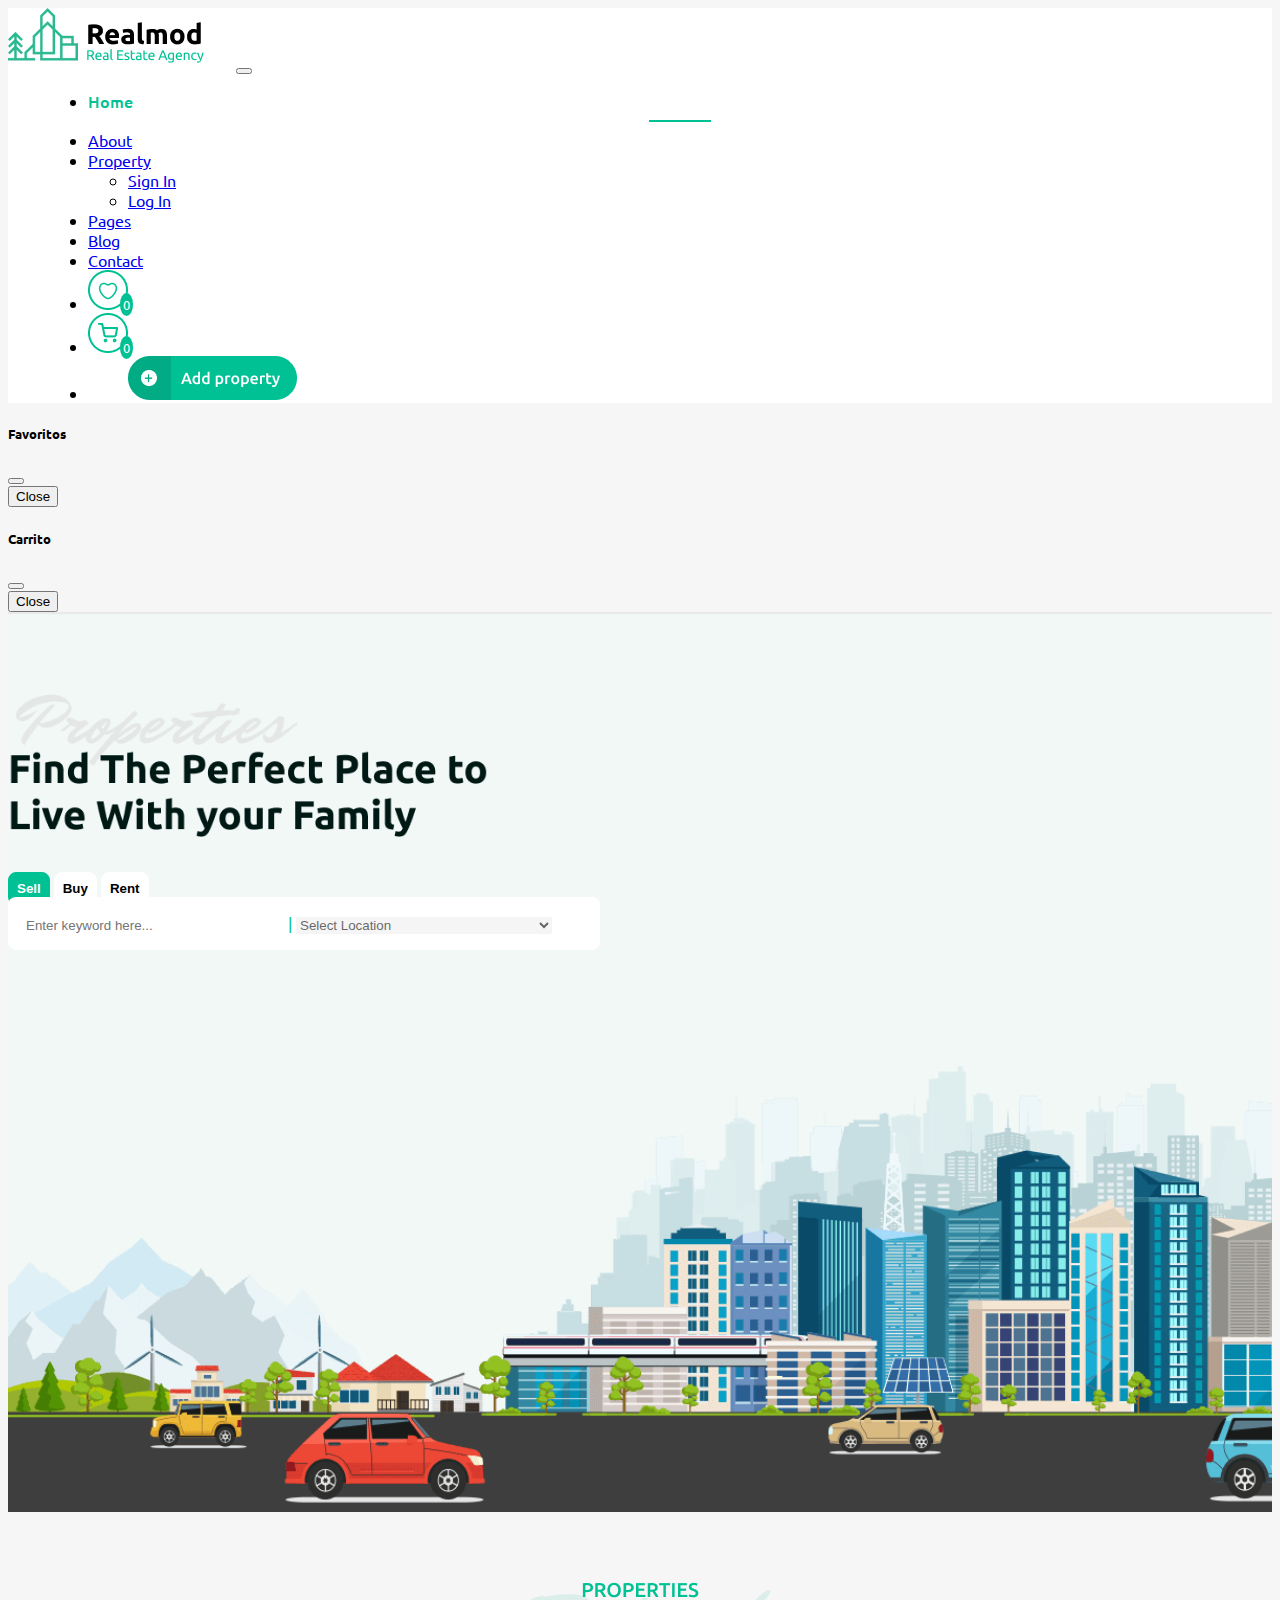
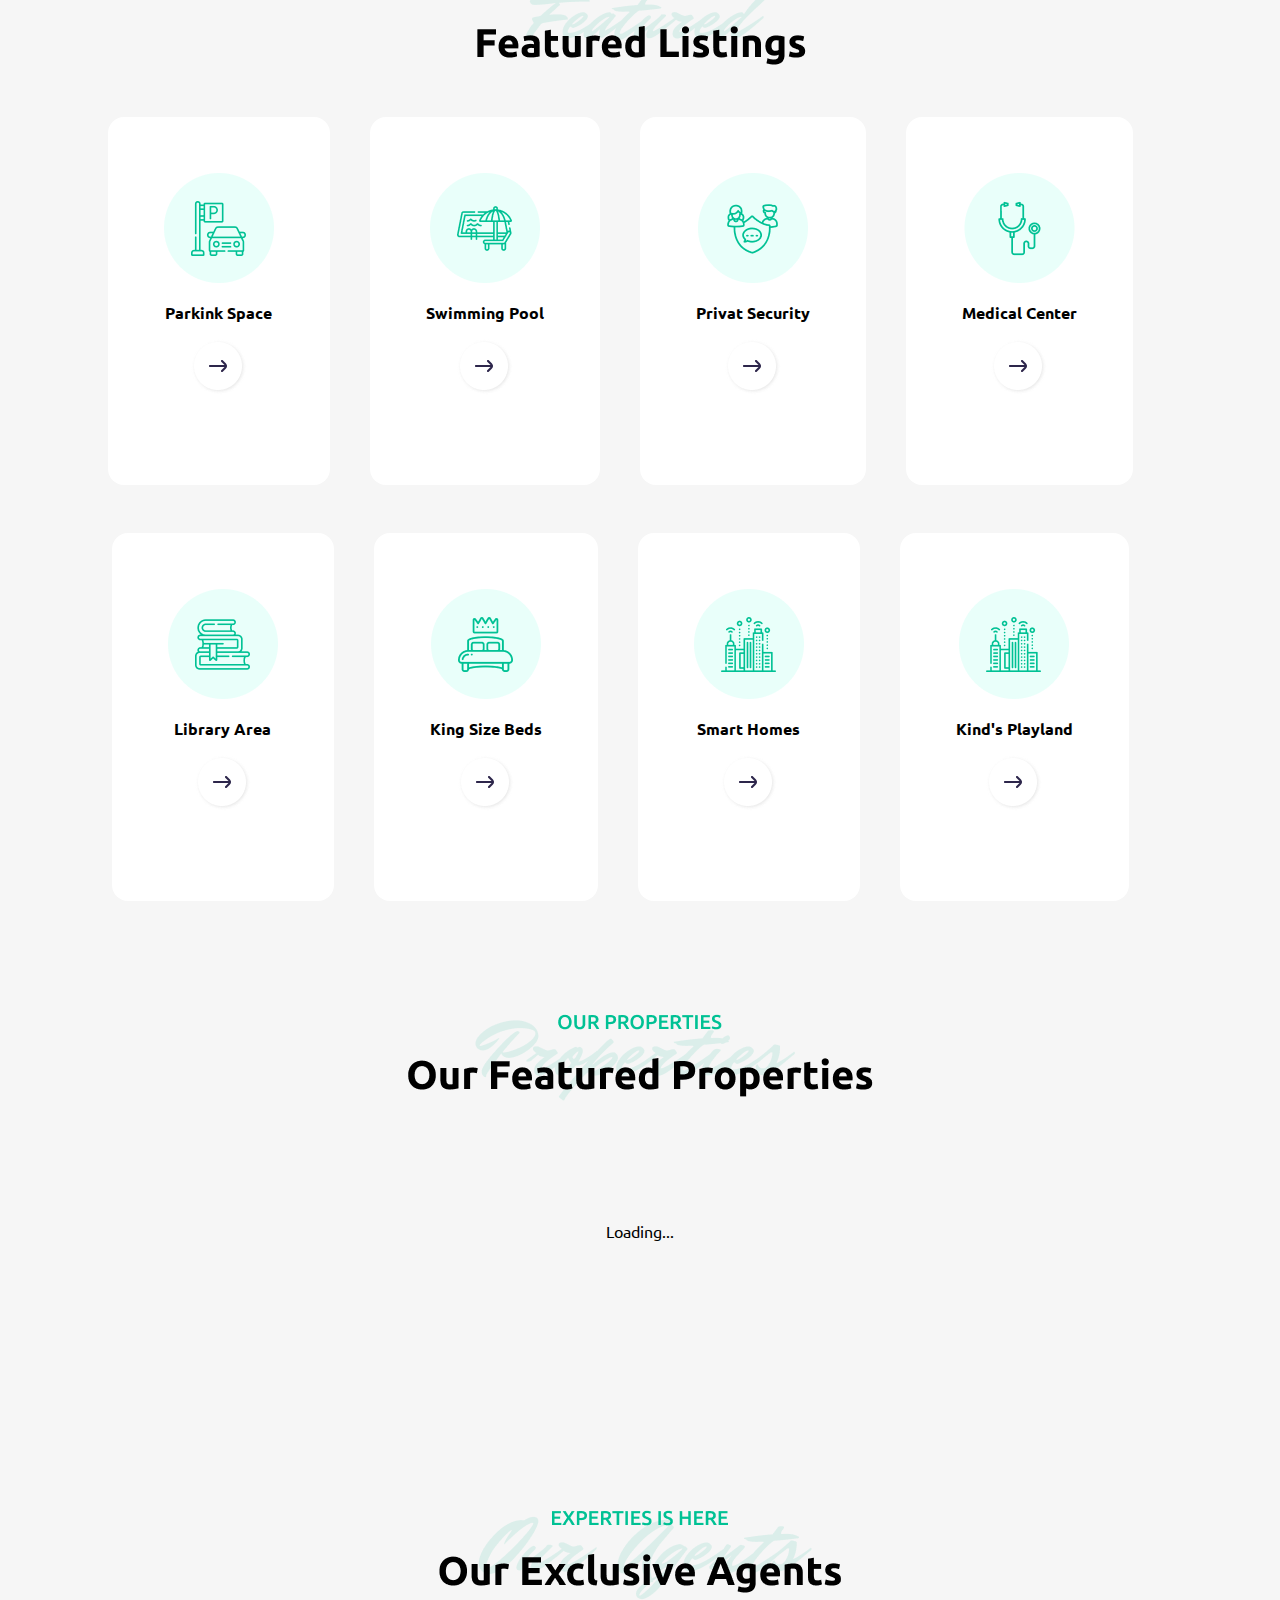
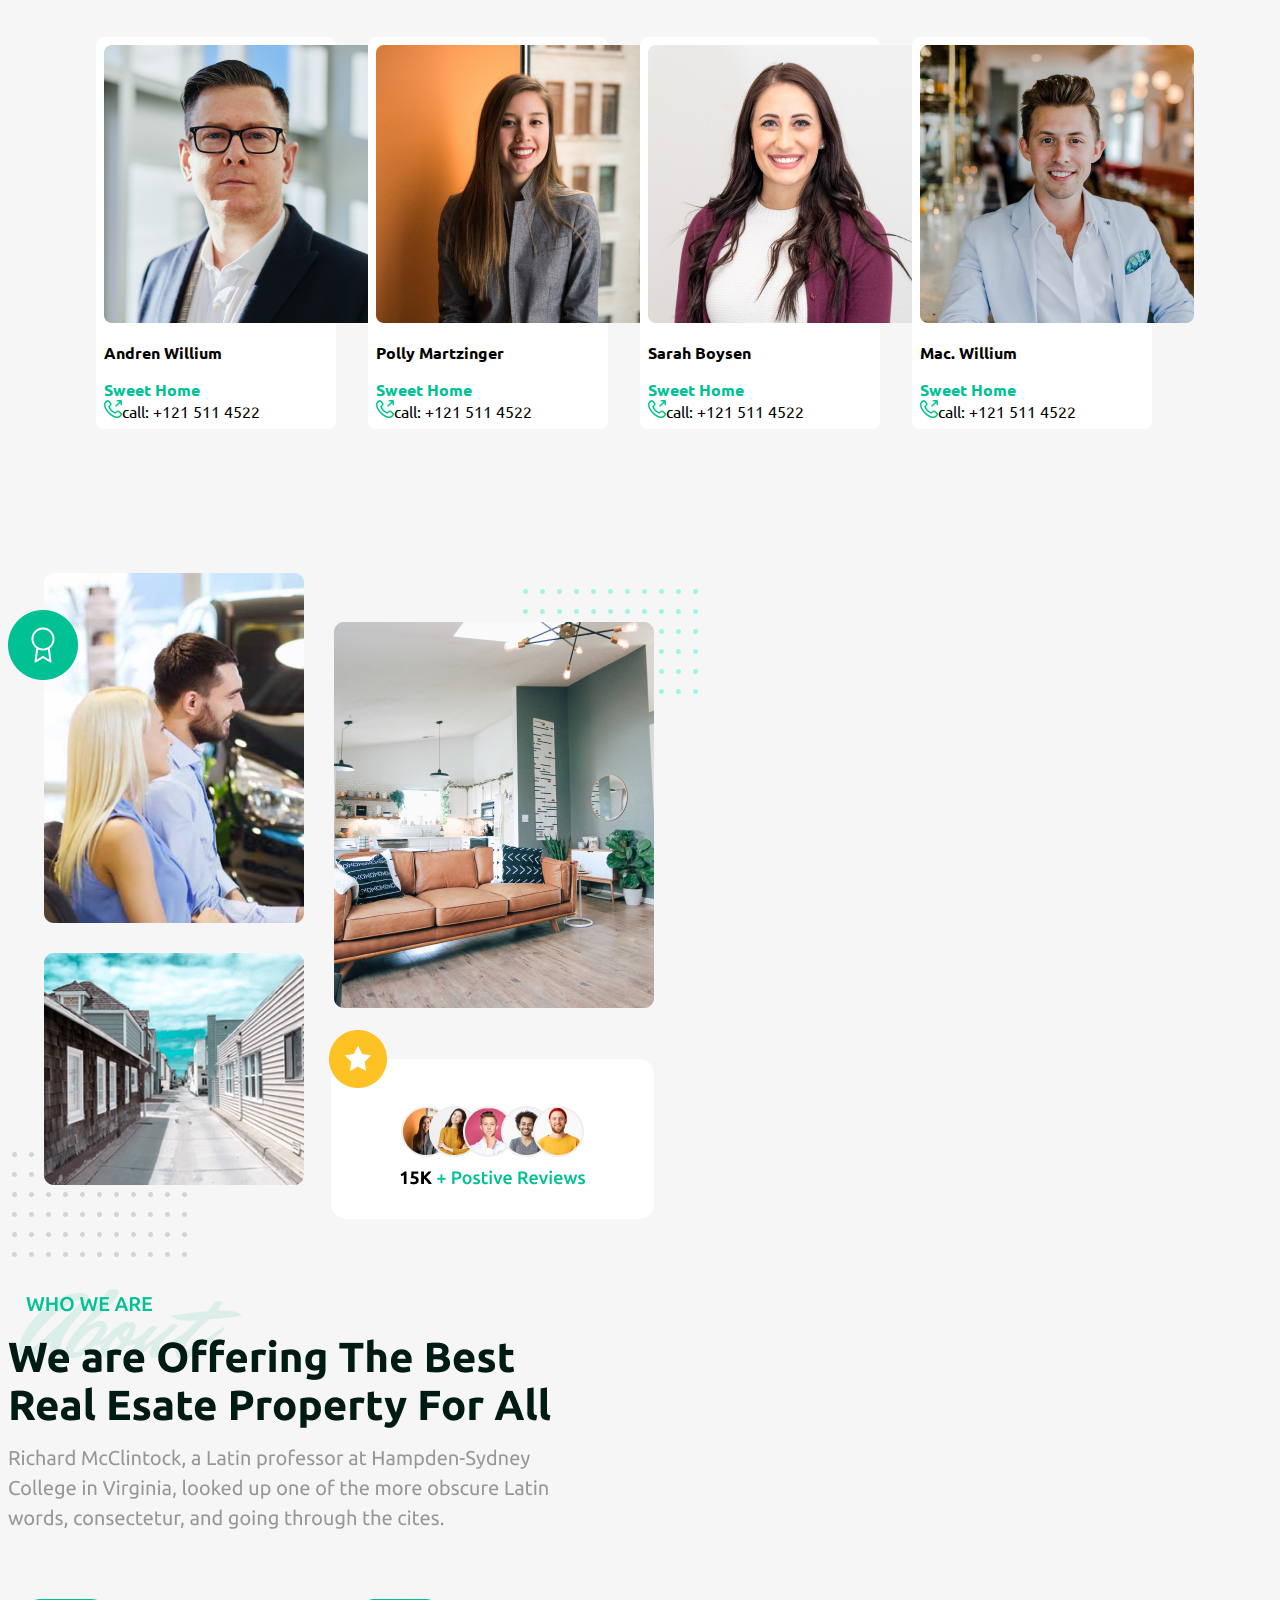
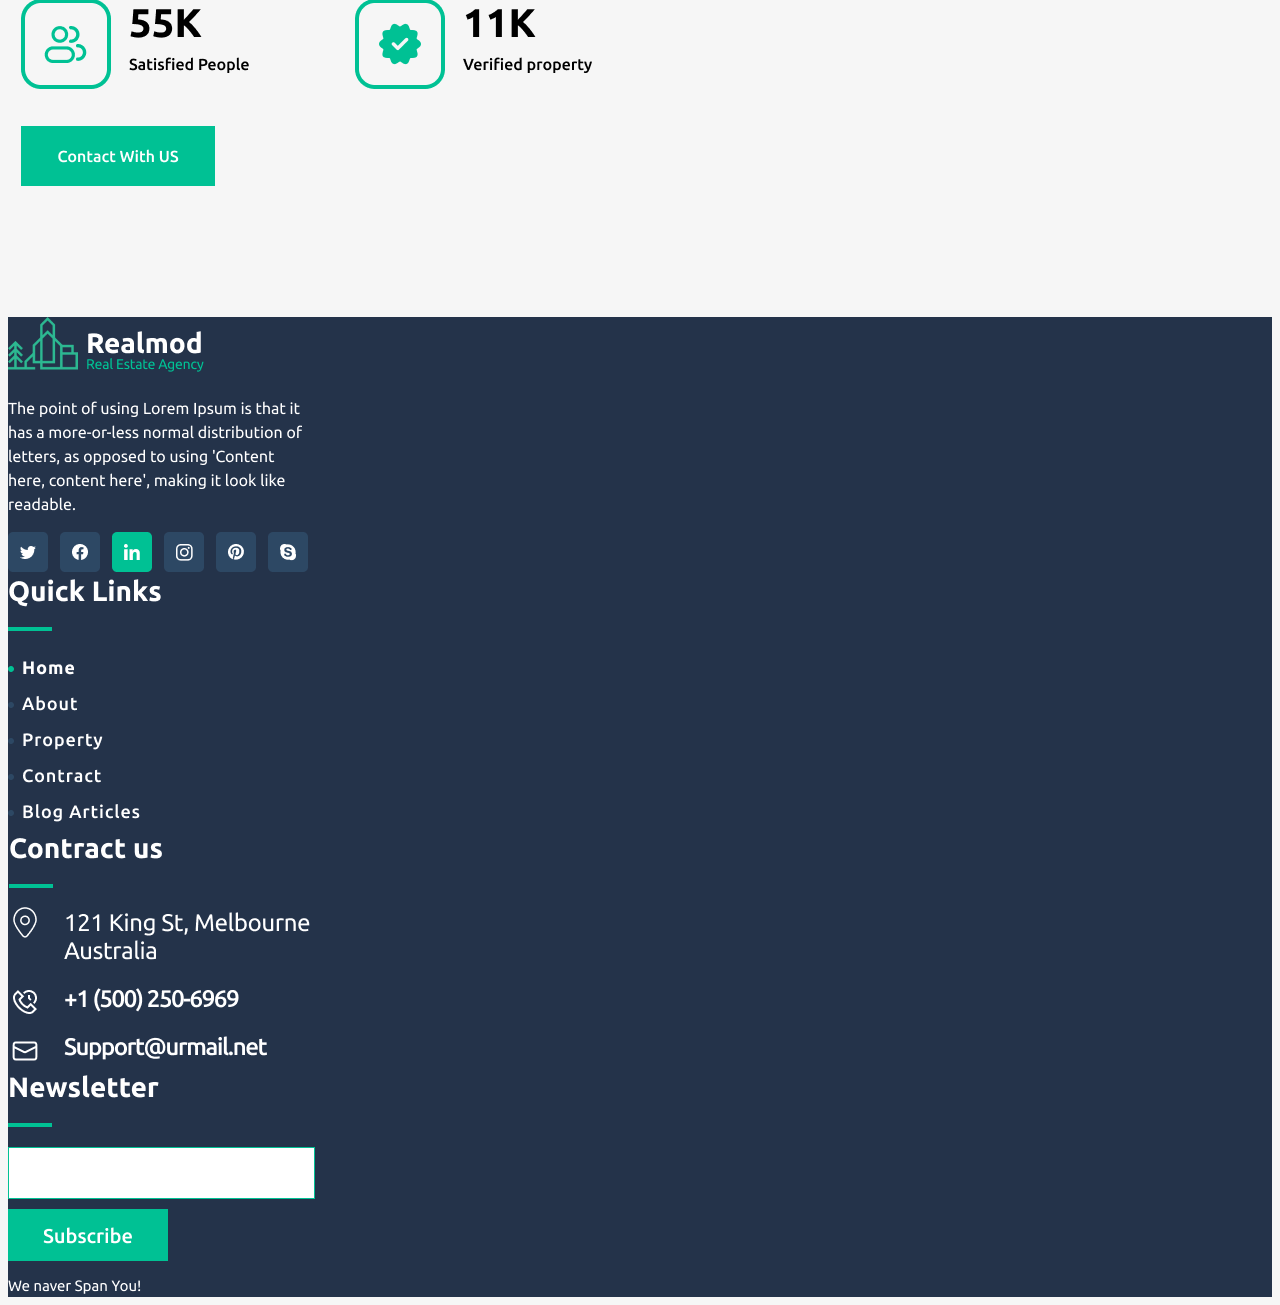
<file: index.html>
<!DOCTYPE html>
<html lang="en">

<head>
    <meta charset="UTF-8">
    <meta http-equiv="X-UA-Compatible" content="IE=edge">
    <meta name="viewport" content="width=device-width, initial-scale=1.0">
    <!-- CSS only -->
    <link href="https://cdn.jsdelivr.net/npm/bootstrap@5.2.0-beta1/dist/css/bootstrap.min.css" rel="stylesheet"
        integrity="sha384-0evHe/X+R7YkIZDRvuzKMRqM+OrBnVFBL6DOitfPri4tjfHxaWutUpFmBp4vmVor" crossorigin="anonymous">
    <link rel="stylesheet" href="./css/style.css">
    <title>Realmod - Company</title>
</head>

<body>
    <header>
        <nav class="navbar navbar-expand-lg container">
            <div class="container-fluid">
                <a class="navbar-brand" href="#"><img class="img-fluid" src="./img/Logo.png" alt=""></a>
                <button class="navbar-toggler shadow-sm" type="button" data-bs-toggle="collapse"
                    data-bs-target="#navbarSupportedContent" aria-controls="navbarSupportedContent"
                    aria-expanded="false" aria-label="Toggle navigation">
                    <span class="navbar-toggler-icon"></span>
                </button>
                <div class="collapse navbar-collapse" id="navbarSupportedContent">
                    <ul class="navbar-nav me-auto mb-2 mb-lg-0">
                        <li class="nav-item">
                            <a class="nav-link activo" aria-current="page" href="#">Home</a>
                            <hr>
                        </li>
                        <li class="nav-item">
                            <a class="nav-link active" aria-current="page" href="#">About</a>
                        </li>
                        <li class="nav-item dropdown">
                            <a class="nav-link dropdown-toggle active" href="#" id="navbarDropdown" role="button"
                                data-bs-toggle="dropdown" aria-expanded="false">
                                Property
                            </a>
                            <ul class="dropdown-menu" aria-labelledby="navbarDropdown">
                                <li><a class="dropdown-item" href="./pages/registro.html">Sign In</a></li>
                                <li><a class="dropdown-item" href="./pages/inicio.html">Log In</a></li>
                            </ul>
                        </li>
                        <li class="nav-item">
                            <a class="nav-link active" aria-current="page" href="#">Pages</a>
                        </li>
                        <li class="nav-item">
                            <a class="nav-link active" aria-current="page" href="#">Blog</a>
                        </li>
                        <li class="nav-item">
                            <a class="nav-link active" aria-current="page" href="#">Contact</a>
                        </li>
                        <li>
                            <img class="icon imgFav" src="./img/Group 45.png" data-bs-toggle="modal"
                                data-bs-target="#staticBackdrop" alt=""><span class="num nFav">0</span>
                        </li>
                        <li>
                            <img class="icon imgCar" src="./img/Group 46.png" data-bs-toggle="modal"
                                data-bs-target="#staticBackdropCar" alt=""><span class="num nCar">0</span>
                        </li>
                        <li>
                            <a href="" class="add"> <img src="./img/Group 1.png" alt="">
                            </a>
                        </li>
                    </ul>
                </div>
            </div>
        </nav>
    </header>

    <section class="modaFav">
        <!-- Modal -->
        <div class="modal fade" id="staticBackdrop" data-bs-backdrop="static" data-bs-keyboard="false" tabindex="-1"
            aria-labelledby="staticBackdropLabel" aria-hidden="true">
            <div class="modal-dialog">
                <div class="modal-content">
                    <div class="modal-header">
                        <h5 class="modal-title" id="staticBackdropLabel">Favoritos</h5>
                        <button type="button" class="btn-close" data-bs-dismiss="modal" aria-label="Close"></button>
                    </div>
                    <div class="modal-body mfav">

                    </div>
                    <div class="modal-footer">
                        <button type="button" class="btn btn-outline-danger" data-bs-dismiss="modal">Close</button>
                    </div>
                </div>
            </div>
        </div>

        <div class="modal fade" id="staticBackdropCar" data-bs-backdrop="static" data-bs-keyboard="false" tabindex="-1"
            aria-labelledby="staticBackdropLabel" aria-hidden="true">
            <div class="modal-dialog">
                <div class="modal-content">
                    <div class="modal-header">
                        <h5 class="modal-title" id="staticBackdropLabel">Carrito</h5>
                        <button type="button" class="btn-close" data-bs-dismiss="modal" aria-label="Close"></button>
                    </div>
                    <div class="modal-body mcar">

                    </div>
                    <div class="modal-footer">
                        <button type="button" class="btn btn-outline-danger" data-bs-dismiss="modal">Close</button>
                    </div>
                </div>
            </div>
        </div>
    </section>

    <section class="banner">
        <div class="container">
            <img class="titulo img-fluid" src="./img/Text.png" alt="">
            <div class="botones">
                <button class="sell">Sell</button>
                <button class="btns">Buy</button>
                <button class="btns">Rent</button>
            </div>
            <div class="buscador shadow">
                <input type="text" placeholder="Enter keyword here...">
                | <select name="" id="">
                    <option value="">Select Location</option>
                </select>
            </div>
        </div>
    </section>

    <section class="filTarjetas container">
        <img src="./img/featuredText.png" alt="">
        <div class="filtros">
            <div class="tarjeta shadow-sm">
                <img src="./img/Group 47.png" alt="">
                <p>Parkink Space</p>
                <img src="./img/Group 14.png" alt="">
            </div>
            <div class="tarjeta shadow-sm piscina">
                <img src="./img/Group 48.png" alt="">
                <p>Swimming Pool</p>
                <img src="./img/Group 14.png" alt="">
            </div>
            <div class="tarjeta shadow-sm">
                <img src="./img/Group 49.png" alt="">
                <p>Privat Security</p>
                <img src="./img/Group 14.png" alt="">
            </div>
            <div class="tarjeta shadow-sm">
                <img src="./img/Group 50.png" alt="">
                <p>Medical Center</p>
                <img src="./img/Group 14.png" alt="">
            </div>
            <div class="tarjeta shadow-sm">
                <img src="./img/Group 51.png" alt="">
                <p>Library Area</p>
                <img src="./img/Group 14.png" alt="">
            </div>
            <div class="tarjeta shadow-sm">
                <img src="./img/Group 52.png" alt="">
                <p>King Size Beds</p>
                <img src="./img/Group 14.png" alt="">
            </div>
            <div class="tarjeta shadow-sm">
                <img src="./img/Group 53.png" alt="">
                <p>Smart Homes</p>
                <img src="./img/Group 14.png" alt="">
            </div>
            <div class="tarjeta shadow-sm">
                <img src="./img/Group 53.png" alt="">
                <p>Kind's Playland</p>
                <img src="./img/Group 14.png" alt="">
            </div>
        </div>


    </section>

    <section class="propiedades container">
        <img class="img-fluid" src="./img/OurFeatures.png" alt="">
        <div class="allPropiedades">
            <div class="spinner-grow text-success spin" role="status">
                <span class="visually-hidden">Loading...</span>
            </div>
        </div>

        </div>
    </section>

    <section class="agentes container">
        <img src="./img/textAgent.png" alt="">
        <div class="agente">
            <section class="tarjetaAgente shadow-sm">
                <img class="img-fluid" src="./img/Rectangle 47.png" alt="">
                <p>Andren Willium</p>
                <span class="agename">Sweet Home</span><br>
                <img src="./img/fi-rr-call-outgoing.png" alt=""><span>call: +121 511 4522</span>
            </section>
            <section class="tarjetaAgente shadow-sm">
                <img class="img-fluid" src="./img/Rectangle 2.png" alt="">
                <p>Polly Martzinger</p>
                <span class="agename">Sweet Home</span><br>
                <img src="./img/fi-rr-call-outgoing.png" alt=""><span>call: +121 511 4522</span>
            </section>
            <section class="tarjetaAgente shadow-sm">
                <img class="img-fluid" src="./img/Rectangle 3.png" alt="">
                <p>Sarah Boysen</p>
                <span class="agename">Sweet Home</span><br>
                <img src="./img/fi-rr-call-outgoing.png" alt=""><span>call: +121 511 4522</span>
            </section>
            <section class="tarjetaAgente shadow-sm">
                <img class="img-fluid" src="./img/Rectangle 4.png" alt="">
                <p>Mac. Willium</p>
                <span class="agename">Sweet Home</span><br>
                <img src="./img/fi-rr-call-outgoing.png" alt=""><span>call: +121 511 4522</span>
            </section>

        </div>

    </section>

    <section class="container otro">
        <div class="row">
            <div class="col-md-6 sm-12 fila1">
                <img class="img-fluid" src="./img/Group 58.png" alt="">
            </div>
            <div class="col-md-6 sm-12 fila2">
                <img class="img-fluid" src="./img/Group 57.png" alt="">
            </div>
        </div>
    </section>



    <footer class="">
        <div class="container ">
            <div class="row mt-5">
                <div class="col-md-3 sm-12 mt-4">
                    <img class="img-fluid" src="./img/f1.png" alt="">
                </div>
                <div class="col-md-3 sm-12 mt-4">
                    <img class="img-fluid" src="./img/f2.png" alt="">
                </div>
                <div class="col-md-3 sm-12 mt-4">
                    <img class="img-fluid" src="./img/f3.png" alt="">
                </div>
                <div class="col-md-3 sm-12 mt-4">
                    <img class="img-fluid" src="./img/f4.png" alt="">
                </div>
            </div>
        </div>
    </footer>
    <!-- JavaScript Bundle with Popper -->
    <script src="https://cdn.jsdelivr.net/npm/bootstrap@5.2.0-beta1/dist/js/bootstrap.bundle.min.js"
        integrity="sha384-pprn3073KE6tl6bjs2QrFaJGz5/SUsLqktiwsUTF55Jfv3qYSDhgCecCxMW52nD2"
        crossorigin="anonymous"></script>
    <script src="./js/script.js" type="module"></script>
</body>

</html>
</file>
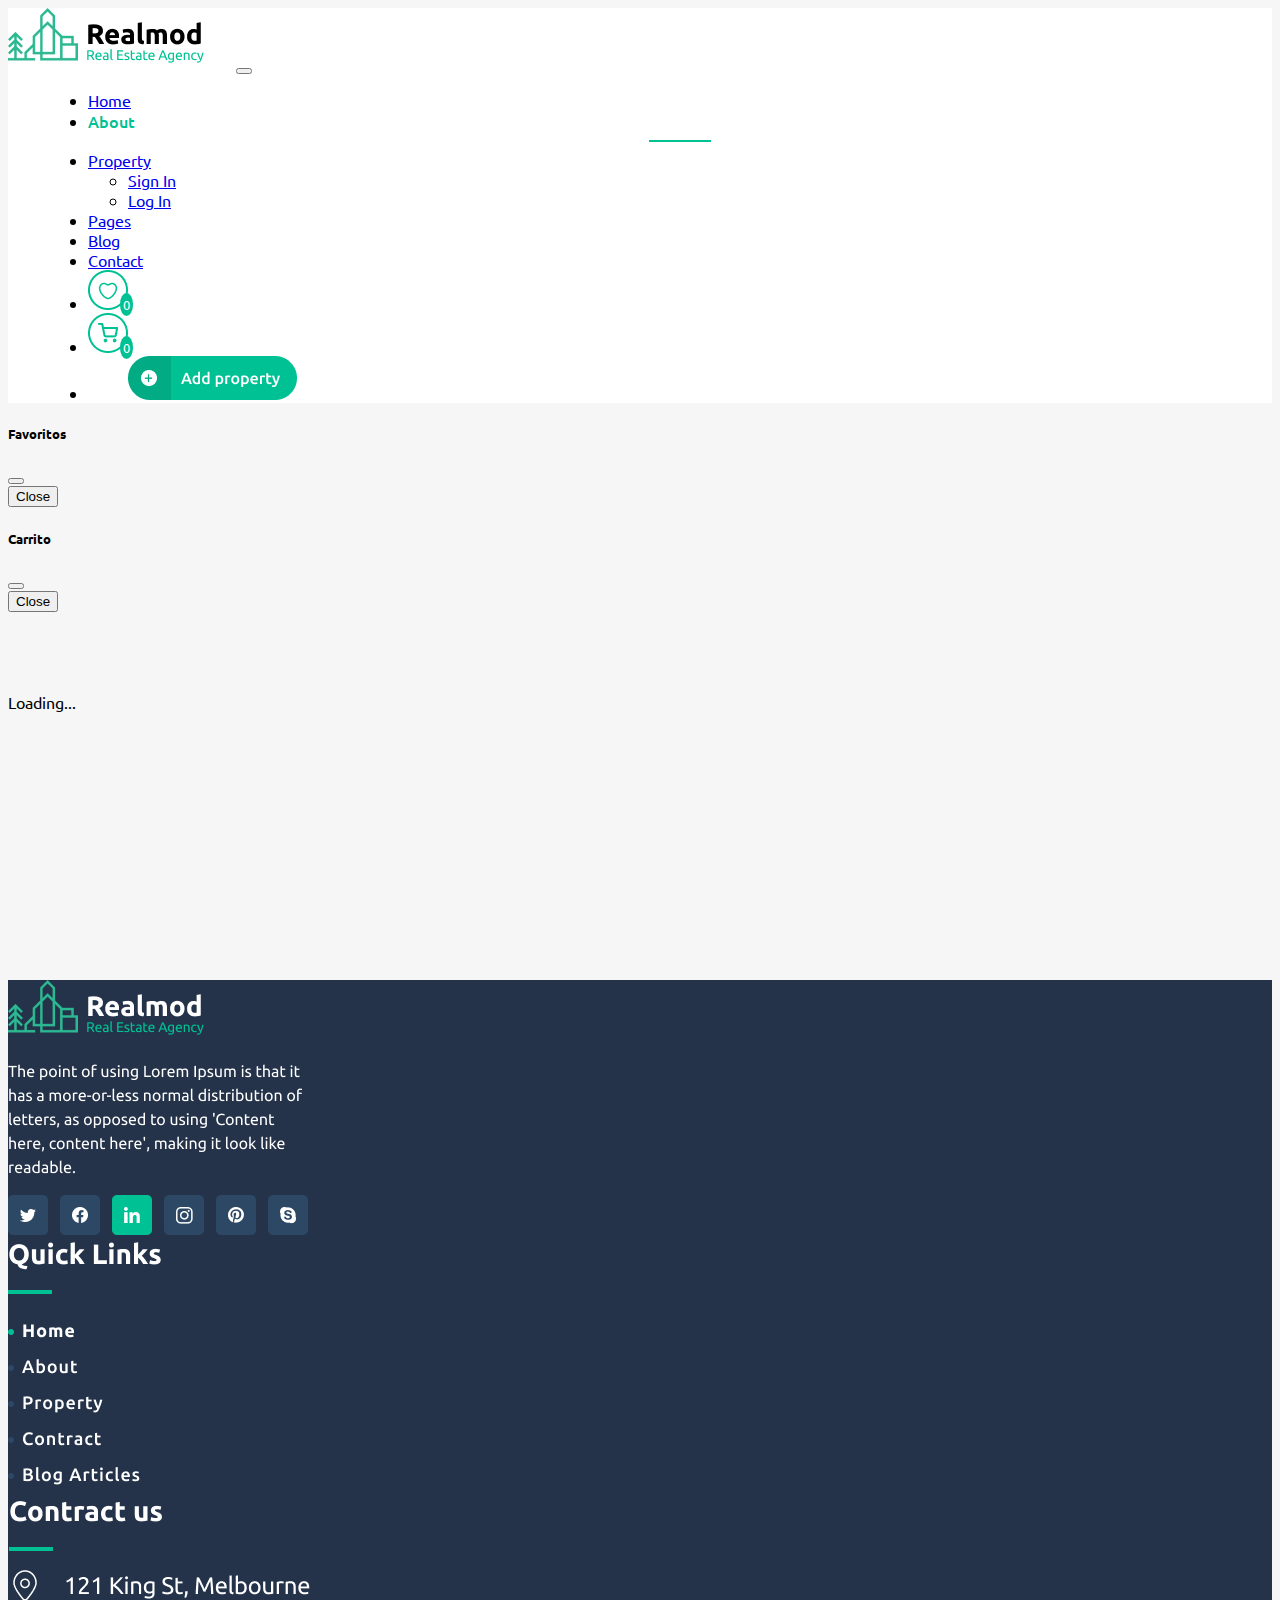
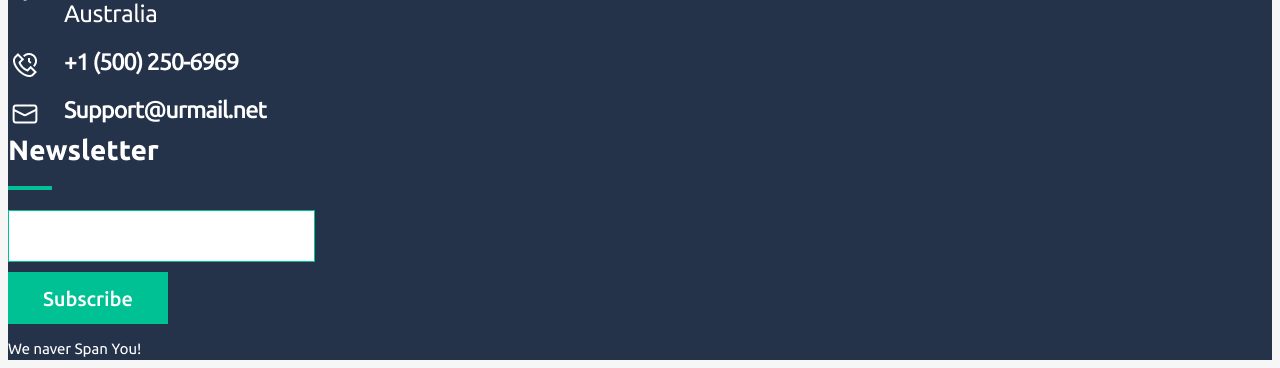
<file: pages/detalle.html>
<!DOCTYPE html>
<html lang="en">

<head>
    <meta charset="UTF-8">
    <meta http-equiv="X-UA-Compatible" content="IE=edge">
    <meta name="viewport" content="width=device-width, initial-scale=1.0">
    <link href="https://cdn.jsdelivr.net/npm/bootstrap@5.2.0-beta1/dist/css/bootstrap.min.css" rel="stylesheet"
        integrity="sha384-0evHe/X+R7YkIZDRvuzKMRqM+OrBnVFBL6DOitfPri4tjfHxaWutUpFmBp4vmVor" crossorigin="anonymous">
    <link rel="stylesheet" href="../css/style.css">
    <title>Detalle</title>
</head>

<body>
    <header>
        <nav class="navbar navbar-expand-lg container">
            <div class="container-fluid">
                <a class="navbar-brand" href="../index.html"><img class="img-fluid" src="../img/Logo.png" alt=""></a>
                <button class="navbar-toggler shadow-sm" type="button" data-bs-toggle="collapse"
                    data-bs-target="#navbarSupportedContent" aria-controls="navbarSupportedContent"
                    aria-expanded="false" aria-label="Toggle navigation">
                    <span class="navbar-toggler-icon"></span>
                </button>
                <div class="collapse navbar-collapse" id="navbarSupportedContent">
                    <ul class="navbar-nav me-auto mb-2 mb-lg-0">
                        <li class="nav-item">
                            <a class="nav-link active" aria-current="page" href="../index.html">Home</a>

                        </li>
                        <li class="nav-item">
                            <a class="nav-link activo" aria-current="page" href="#">About</a>
                            <hr>
                        </li>
                        <li class="nav-item dropdown">
                            <a class="nav-link dropdown-toggle active" href="#" id="navbarDropdown" role="button"
                                data-bs-toggle="dropdown" aria-expanded="false">
                                Property
                            </a>
                            <ul class="dropdown-menu" aria-labelledby="navbarDropdown">
                                <li><a class="dropdown-item" href="./registro.html">Sign In</a></li>
                                <li><a class="dropdown-item" href="./inicio.html">Log In</a></li>
                            </ul>
                        </li>
                        <li class="nav-item">
                            <a class="nav-link active" aria-current="page" href="#">Pages</a>
                        </li>
                        <li class="nav-item">
                            <a class="nav-link active" aria-current="page" href="#">Blog</a>
                        </li>
                        <li class="nav-item">
                            <a class="nav-link active" aria-current="page" href="#">Contact</a>
                        </li>
                        <li>
                            <img class="icon imgFav" data-bs-toggle="modal" data-bs-target="#staticBackdrop"
                                src="../img/Group 45.png" alt=""><span class="num nFav">0</span>
                        </li>
                        <li>
                            <img class="icon imgCar" data-bs-toggle="modal" data-bs-target="#staticBackdropCar"
                                src="../img/Group 46.png" alt=""><span class="num nCar">0</span>
                        </li>
                        <li>
                            <a href="" class="add"> <img src="../img/Group 1.png" alt="">
                            </a>
                        </li>
                    </ul>
                </div>
            </div>
        </nav>
    </header>

    <section class="modaFav">
        <!-- Modal -->
        <div class="modal fade" id="staticBackdrop" data-bs-backdrop="static" data-bs-keyboard="false" tabindex="-1"
            aria-labelledby="staticBackdropLabel" aria-hidden="true">
            <div class="modal-dialog">
                <div class="modal-content">
                    <div class="modal-header">
                        <h5 class="modal-title" id="staticBackdropLabel">Favoritos</h5>
                        <button type="button" class="btn-close" data-bs-dismiss="modal" aria-label="Close"></button>
                    </div>
                    <div class="modal-body mfav">

                    </div>
                    <div class="modal-footer">
                        <button type="button" class="btn btn-outline-danger" data-bs-dismiss="modal">Close</button>
                    </div>
                </div>
            </div>
        </div>

        <div class="modal fade" id="staticBackdropCar" data-bs-backdrop="static" data-bs-keyboard="false" tabindex="-1"
            aria-labelledby="staticBackdropLabel" aria-hidden="true">
            <div class="modal-dialog">
                <div class="modal-content">
                    <div class="modal-header">
                        <h5 class="modal-title" id="staticBackdropLabel">Carrito</h5>
                        <button type="button" class="btn-close" data-bs-dismiss="modal" aria-label="Close"></button>
                    </div>
                    <div class="modal-body mcar">

                    </div>
                    <div class="modal-footer">
                        <button type="button" class="btn btn-outline-danger" data-bs-dismiss="modal">Close</button>
                    </div>
                </div>
            </div>
        </div>
    </section>

    <div class="container de">
        <div class="spinner-grow text-success spin" role="status">
            <span class="visually-hidden ">Loading...</span>
        </div>
    </div>

    <footer>
        <div class="container ">
            <div class="row mt-5">
                <div class="col-md-3 sm-12 mt-4">
                    <img class="img-fluid" src="../img/f1.png" alt="">
                </div>
                <div class="col-md-3 sm-12 mt-4">
                    <img class="img-fluid" src="../img/f2.png" alt="">
                </div>
                <div class="col-md-3 sm-12 mt-4">
                    <img class="img-fluid" src="../img/f3.png" alt="">
                </div>
                <div class="col-md-3 sm-12 mt-4">
                    <img class="img-fluid" src="../img/f4.png" alt="">
                </div>
            </div>
        </div>
    </footer>
    <script src="https://cdn.jsdelivr.net/npm/bootstrap@5.2.0-beta1/dist/js/bootstrap.bundle.min.js"
        integrity="sha384-pprn3073KE6tl6bjs2QrFaJGz5/SUsLqktiwsUTF55Jfv3qYSDhgCecCxMW52nD2"
        crossorigin="anonymous"></script>
    <script src="../js/detalle.js" type="module"></script>
</body>

</html>
</file>
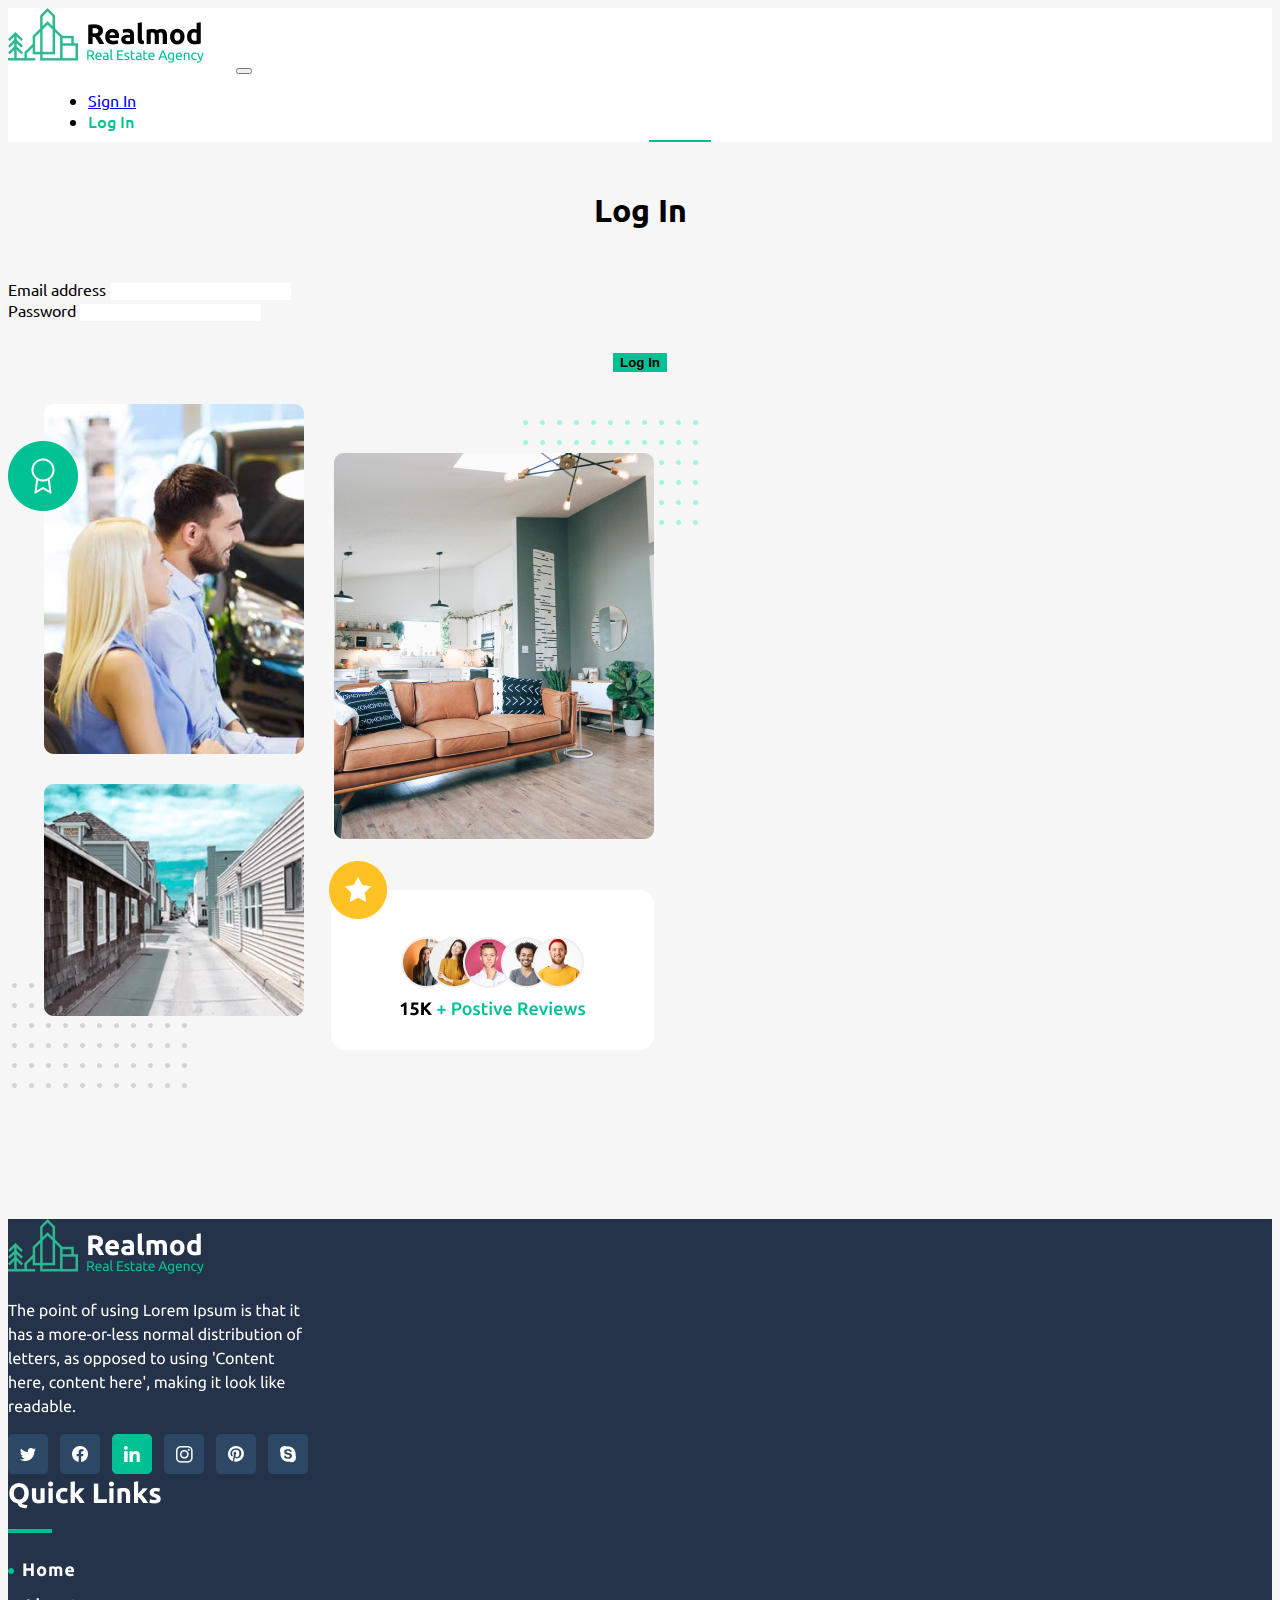
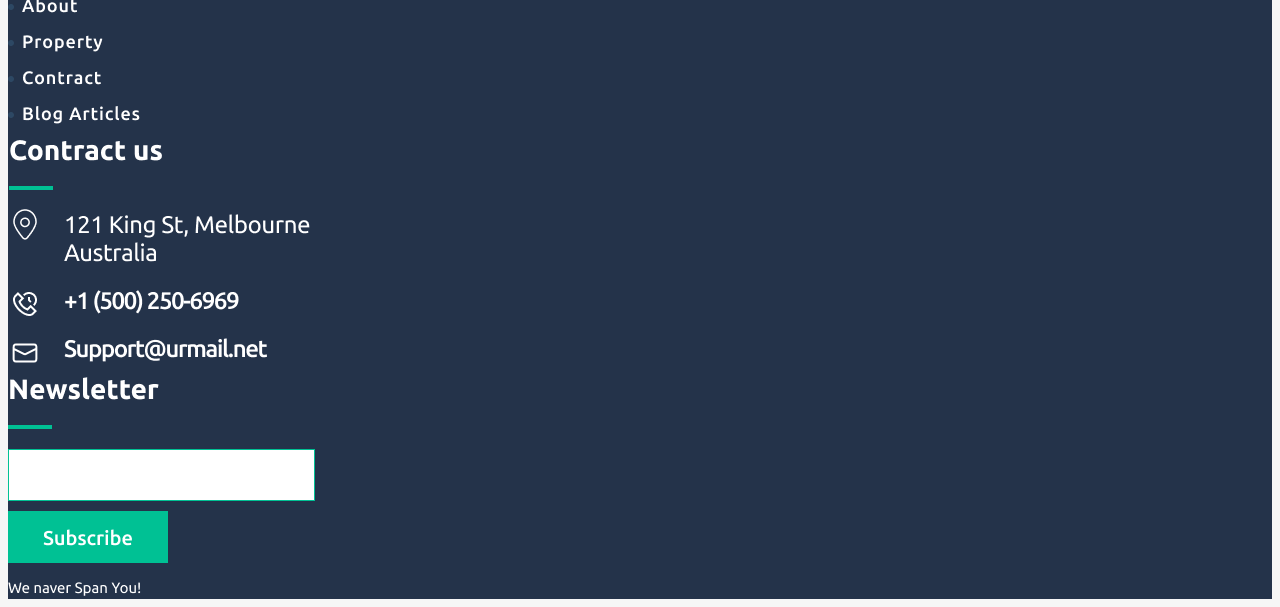
<file: pages/inicio.html>
<!DOCTYPE html>
<html lang="en">

<head>
    <meta charset="UTF-8">
    <meta http-equiv="X-UA-Compatible" content="IE=edge">
    <meta name="viewport" content="width=device-width, initial-scale=1.0">
    <link href="https://cdn.jsdelivr.net/npm/bootstrap@5.2.0-beta1/dist/css/bootstrap.min.css" rel="stylesheet"
        integrity="sha384-0evHe/X+R7YkIZDRvuzKMRqM+OrBnVFBL6DOitfPri4tjfHxaWutUpFmBp4vmVor" crossorigin="anonymous">
    <link rel="stylesheet" href="../css/style.css">
    <title>Log In</title>
</head>

<body>
    <header class="shadow-sm">
        <nav class="navbar navbar-expand-lg container">
            <div class="container-fluid">
                <a class="navbar-brand" href="../index.html"><img class="img-fluid" src="../img/Logo.png" alt=""></a>
                <button class="navbar-toggler shadow-sm" type="button" data-bs-toggle="collapse"
                    data-bs-target="#navbarSupportedContent" aria-controls="navbarSupportedContent"
                    aria-expanded="false" aria-label="Toggle navigation">
                    <span class="navbar-toggler-icon"></span>
                </button>
                <div class="collapse navbar-collapse" id="navbarSupportedContent">
                    <ul class="navbar-nav me-auto mb-2 mb-lg-0">
                        <li class="nav-item">
                            <a class="nav-link active" aria-current="page" href="registro.html">Sign In</a>
                        </li>
                        <li class="nav-item">
                            <a class="nav-link activo" aria-current="page" href="inicio.html">Log In</a>
                            <hr>
                        </li>
                    </ul>
                </div>
            </div>
        </nav>
    </header>
    <div class="container">
        <h1 class="registro">Log In</h1>
        <div class="row">
            <div class="col-md-6 sm-12">
                <form>
                    <div class="mb-3">
                        <label for="exampleInputEmail1" class="form-label">Email address</label>
                        <input required type="email" class="inputRegistro form-control shadow-sm"
                            id="exampleInputEmail1" aria-describedby="emailHelp">
                    </div>
                    <div class="mb-3">
                        <label for="exampleInputPassword1" class="form-label">Password</label>
                        <input required type="password" class="inputRegistro form-control shadow-sm"
                            id="exampleInputPassword1">
                    </div>
                    <button type="submit" class="btn btn-primary registrar">Log In</button>
                </form>
            </div>
            <div class="col-md-6 sm-12">
                <img class="img-fluid" src="../img/Group 58.png" alt="">
            </div>
        </div>
    </div>

    <footer class="">
        <div class="container ">
            <div class="row mt-5">
                <div class="col-md-3 sm-12 mt-4">
                    <img class="img-fluid" src="../img/f1.png" alt="">
                </div>
                <div class="col-md-3 sm-12 mt-4">
                    <img class="img-fluid" src="../img/f2.png" alt="">
                </div>
                <div class="col-md-3 sm-12 mt-4">
                    <img class="img-fluid" src="../img/f3.png" alt="">
                </div>
                <div class="col-md-3 sm-12 mt-4">
                    <img class="img-fluid" src="../img/f4.png" alt="">
                </div>
            </div>
        </div>
    </footer>
    <script src="https://cdn.jsdelivr.net/npm/bootstrap@5.2.0-beta1/dist/js/bootstrap.bundle.min.js"
        integrity="sha384-pprn3073KE6tl6bjs2QrFaJGz5/SUsLqktiwsUTF55Jfv3qYSDhgCecCxMW52nD2"
        crossorigin="anonymous"></script>
</body>

</html>
</file>
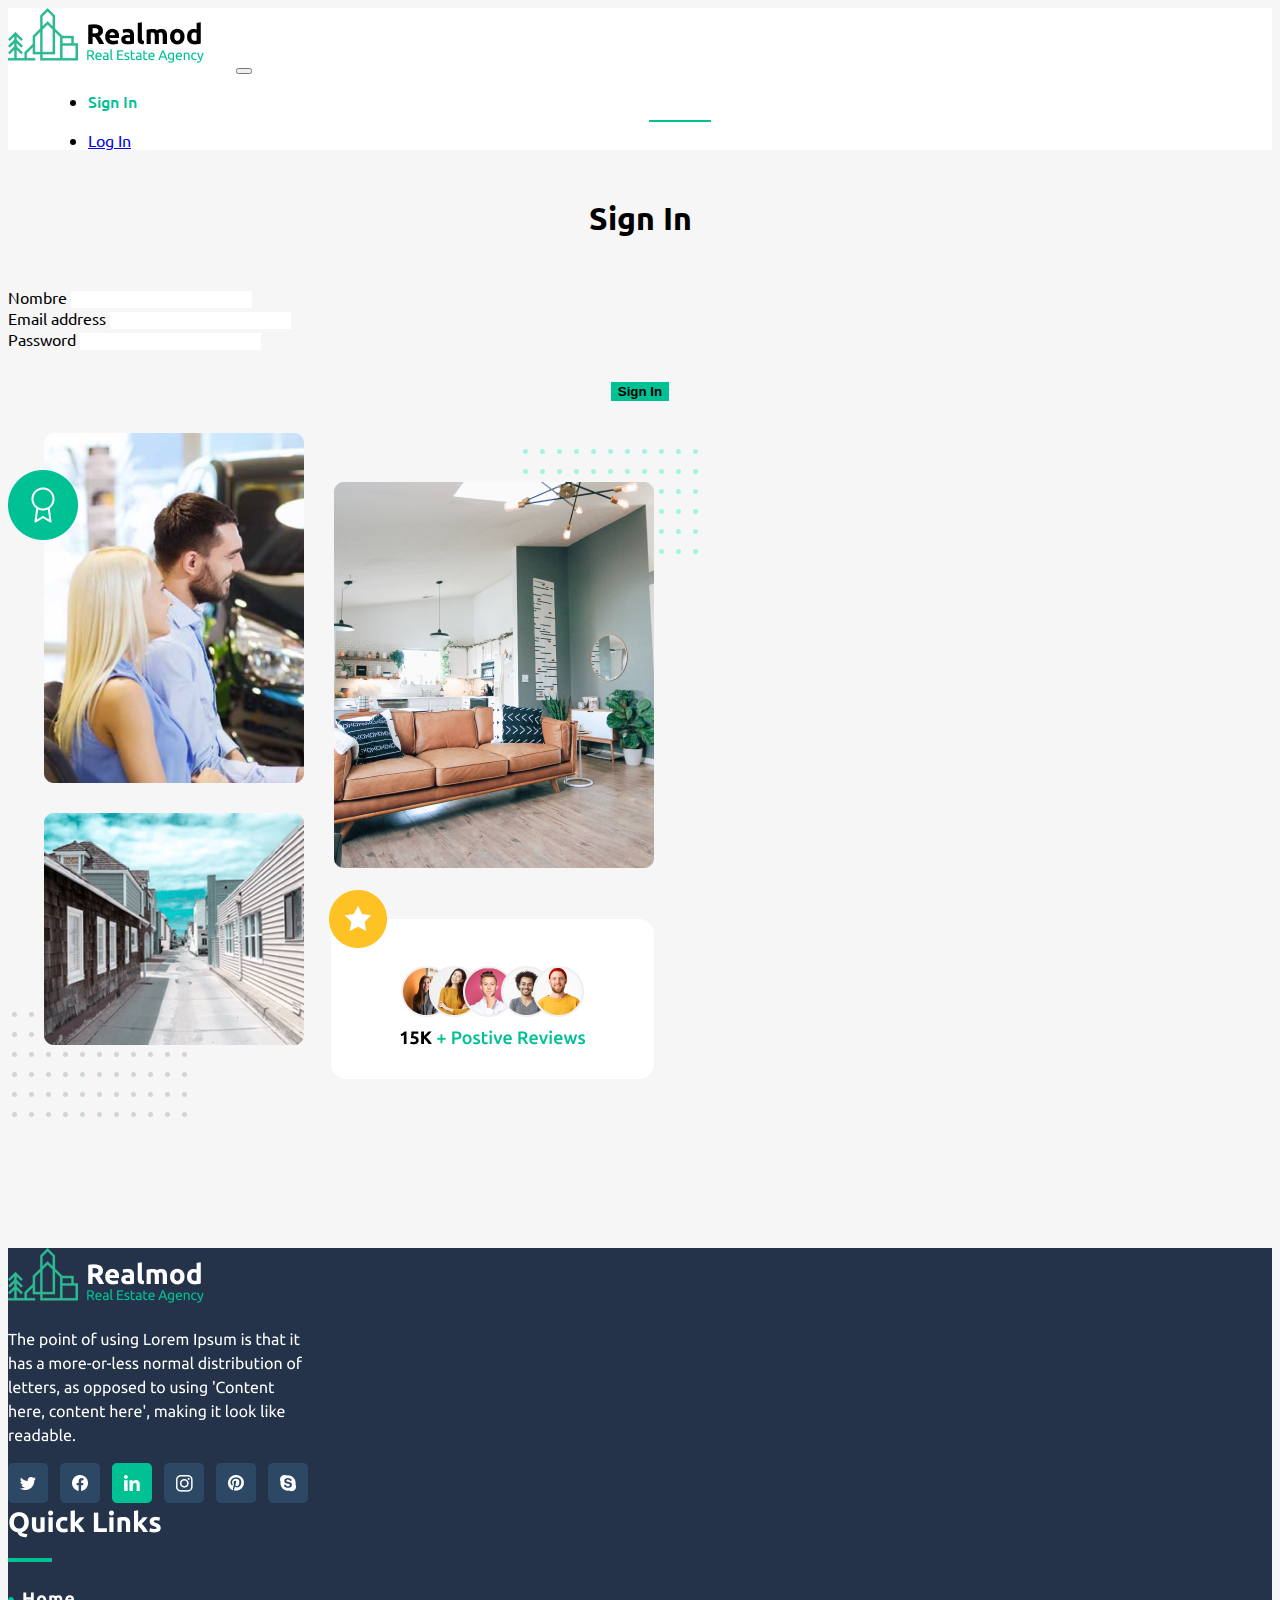
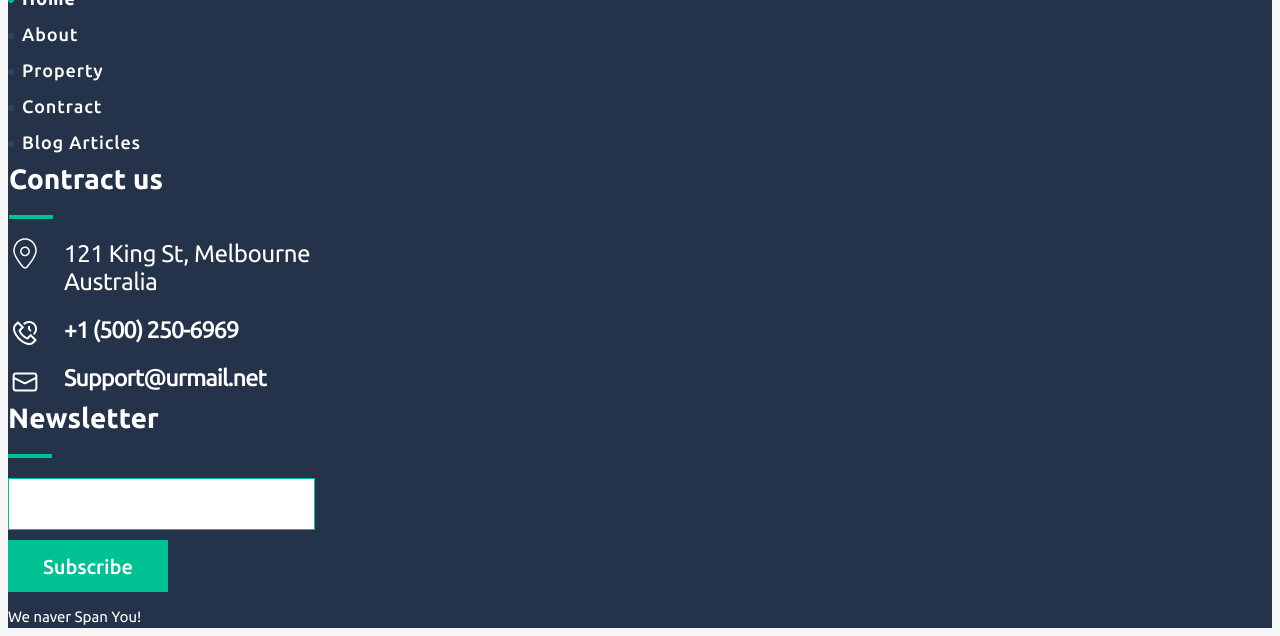
<file: pages/registro.html>
<!DOCTYPE html>
<html lang="en">

<head>
    <meta charset="UTF-8">
    <meta http-equiv="X-UA-Compatible" content="IE=edge">
    <meta name="viewport" content="width=device-width, initial-scale=1.0">
    <link href="https://cdn.jsdelivr.net/npm/bootstrap@5.2.0-beta1/dist/css/bootstrap.min.css" rel="stylesheet"
        integrity="sha384-0evHe/X+R7YkIZDRvuzKMRqM+OrBnVFBL6DOitfPri4tjfHxaWutUpFmBp4vmVor" crossorigin="anonymous">
    <link rel="stylesheet" href="../css/style.css">
    <title>Sign In</title>
</head>

<body>
    <header class="shadow-sm">
        <nav class="navbar navbar-expand-lg container">
            <div class="container-fluid">
                <a class="navbar-brand" href="../index.html"><img class="img-fluid" src="../img/Logo.png" alt=""></a>
                <button class="navbar-toggler shadow-sm" type="button" data-bs-toggle="collapse"
                    data-bs-target="#navbarSupportedContent" aria-controls="navbarSupportedContent"
                    aria-expanded="false" aria-label="Toggle navigation">
                    <span class="navbar-toggler-icon"></span>
                </button>
                <div class="collapse navbar-collapse" id="navbarSupportedContent">
                    <ul class="navbar-nav me-auto mb-2 mb-lg-0">
                        <li class="nav-item">
                            <a class="nav-link activo" aria-current="page" href="registro.html">Sign In</a>
                            <hr>
                        </li>
                        <li class="nav-item">
                            <a class="nav-link active" aria-current="page" href="inicio.html">Log In</a>
                        </li>
                    </ul>
                </div>
            </div>
        </nav>
    </header>
    <div class="container">
        <h1 class="registro">Sign In</h1>
        <div class="row">
            <div class="col-md-6 sm12">
                <form>
                    <div class="mb-3">
                        <label for="exampleInputEmail1" class="form-label">Nombre</label>
                        <input required type="text" class="inputRegistro form-control shadow-sm"
                            aria-describedby="emailHelp">
                    </div>
                    <div class="mb-3">
                        <label for="exampleInputEmail1" class="form-label">Email address</label>
                        <input required type="email" class="inputRegistro form-control shadow-sm"
                            id="exampleInputEmail1" aria-describedby="emailHelp">
                    </div>
                    <div class="mb-3">
                        <label for="exampleInputPassword1" class="form-label">Password</label>
                        <input required type="password" class="inputRegistro form-control shadow-sm"
                            id="exampleInputPassword1">
                    </div>
                    <button type="submit" class="btn btn-primary registrar">Sign In</button>
                </form>
            </div>
            <div class="col-md-6 sm12">
                <img class="img-fluid" src="../img/Group 58.png" alt="">
            </div>
        </div>

    </div>

    <footer class="">
        <div class="container ">
            <div class="row mt-5">
                <div class="col-md-3 sm-12 mt-4">
                    <img class="img-fluid" src="../img/f1.png" alt="">
                </div>
                <div class="col-md-3 sm-12 mt-4">
                    <img class="img-fluid" src="../img/f2.png" alt="">
                </div>
                <div class="col-md-3 sm-12 mt-4">
                    <img class="img-fluid" src="../img/f3.png" alt="">
                </div>
                <div class="col-md-3 sm-12 mt-4">
                    <img class="img-fluid" src="../img/f4.png" alt="">
                </div>
            </div>
        </div>
    </footer>
    <script src="https://cdn.jsdelivr.net/npm/bootstrap@5.2.0-beta1/dist/js/bootstrap.bundle.min.js"
        integrity="sha384-pprn3073KE6tl6bjs2QrFaJGz5/SUsLqktiwsUTF55Jfv3qYSDhgCecCxMW52nD2"
        crossorigin="anonymous"></script>
</body>

</html>
</file>
<file: css/style.css>
@import url('https://fonts.googleapis.com/css2?family=Ubuntu&display=swap');

:root {
    --primaryColor: #00C194;
}

body {
    background-color: #F6F6F6;
    font-family: 'Ubuntu', sans-serif;
}

header {
    background-color: white;
}

.navbar-nav {
    margin-left: 2.5rem;
}

.nav-link {
    margin-right: 1rem;
}

.activo {
    text-decoration: none;
    color: var(--primaryColor);
    font-weight: 500;
}

hr {
    border: 1px solid var(--primaryColor);
    color: var(--primaryColor);
    width: 3.8rem;
}
.icon{
    cursor: pointer;
}

.num {
    background-color: var(--primaryColor);
    border-radius: 50%;
    color: white;
    margin-left: -.5rem;
    font-size: 0.8rem;
    padding: 0.2rem;
}

.add {
    margin-left: 2.5rem;
}

.banner {
    background-image: url('../img/Hero\ Section.png');
    background-size: cover;
    height: 100vh;
}

.titulo {
    margin-top: 5%;
    width: 30rem;
}

.sell {
    border: 1px solid var(--primaryColor);
    background-color: var(--primaryColor);
    border-radius: 0.5rem;
    color: white;
    padding: .5rem;
    font-weight: bold;
}

.btns {
    border: 1px solid white;
    background-color: white;
    border-radius: 0.5rem;
    color: black;
    margin-top: 2rem;
    padding: .5rem;
    font-weight: bolder;
}

.buscador {
    background-color: white;
    border-radius: 0.5rem;
    margin-top: -.5rem;
    width: 35rem;
    padding: 1rem;
    position: absolute;
    z-index: 2;
    color: var(--primaryColor);
}

.buscador input {
    border: none;
    width: 16rem;
    outline: none;
}

.buscador select {
    opacity: .6;
    outline: none;
    border: none;
    width: 16rem;
}

.filtros {
    display: flex;
    flex-wrap: wrap;
    justify-content: center;
}

.tarjeta {
    cursor: pointer;
    border-radius: 1rem;
    padding: 3.5rem;
    margin-right: 2.5rem;
    margin-top: 3rem;
    text-align: center;
    background-color: white;
    height: 16rem;
}

.tarjeta:hover {
    background-color: var(--primaryColor);
    color: white;
}

.tarjeta p {
    margin-top: 1rem;
    font-weight: bold;
}

.filTarjetas {
    margin-top: 3.5rem;
    text-align: center;
}

.propiedades {
    text-align: center;
    margin-top: 6rem;
}

.spin {
    margin-top: 5rem;
    width: 10rem;
    height: 10rem;
    margin-bottom: 5rem;
}

.allPropiedades {
    display: flex;
    flex-wrap: wrap;
    margin-top: 2rem;
    justify-content: center;
}

.propiedad {
    text-align: justify;
    background-color: white;
    margin-left: 1rem;
    margin-bottom: 1rem;
}

.fondo img {
    height: 12rem;
    width: 20rem;
}

.comprar {
    color: white;
    margin-top: -11rem;
    margin-left: 1.5rem;
}

.comprar button {
    border: 1px solid var(--primaryColor);
    background-color: var(--primaryColor);
    color: white;
}

.comprar button:hover {
    border: 1px solid var(--primaryColor);
    background-color: white;
    color: var(--primaryColor);
}

.comprar h5 {
    font-weight: bold;
    margin-top: 6rem;
}

.description {
    margin-left: 1.5rem;
    margin-top: 3rem;
}

.description p:nth-child(1) {
    font-weight: bold;
    color: var(--primaryColor);
}

.description h3 {
    font-size: 1.2rem;
    font-weight: bold;
}

.description p span {
    font-size: 0.8rem;
}

.camas {
    margin-left: 1.5rem;
    margin-bottom: 1.5rem;
}

.camas img {
    margin-right: 0.4rem;
}

.camas span {
    margin-right: .7rem;
}

.agentes {
    margin-top: 2rem;
    text-align: center;
}

.agente {
    display: flex;
    flex-wrap: wrap;
    justify-content: center;
    text-align: justify;
    margin-top: 2rem;
}

.tarjetaAgente {
    width: 14rem;
    border-radius: .5rem;
    margin-right: 2rem;
    padding: .5rem;
    background-color: white;
    margin-bottom: 1rem;
}

.tarjetaAgente p {
    margin-top: 1rem;
    font-weight: bold;
}

.agename {
    font-weight: bold;
    margin-bottom: 1rem;
    color: var(--primaryColor);
}

.otro {
    margin-top: 8rem;
}

footer {
    margin-top: 8rem;
    background-color: #24334A;
}

.registro {
    text-align: center;
    margin: 3rem auto;
}

.inputRegistro {
    border: none;
}

.registrar {
    display: block;
    margin: 2rem auto;
    border: 1px solid var(--primaryColor);
    background-color: var(--primaryColor);
    font-weight: bold;
}

.registrar:hover {
    background-color: white;
    border: 1px solid var(--primaryColor);
    color: var(--primaryColor);
    font-weight: bold;
}

.detalle {
    margin-top: .5rem;
    display: grid;
    grid-template-columns: repeat(auto-fit,
            minmax(200px, 1fr));
}

.detalle button {
    border: 1px solid var(--primaryColor);
    border-radius: 1.3rem;
    background-color: var(--primaryColor);
    color: white;
    margin-bottom: 1rem;
    width: 12rem;
}

.detalle button:hover {
    border-radius: 1.3rem;
    background-color: white;
    color: var(--primaryColor);
    margin-bottom: 1rem;
    width: 12rem;
}

.detalles {
    font-weight: bold;
}
</file>
